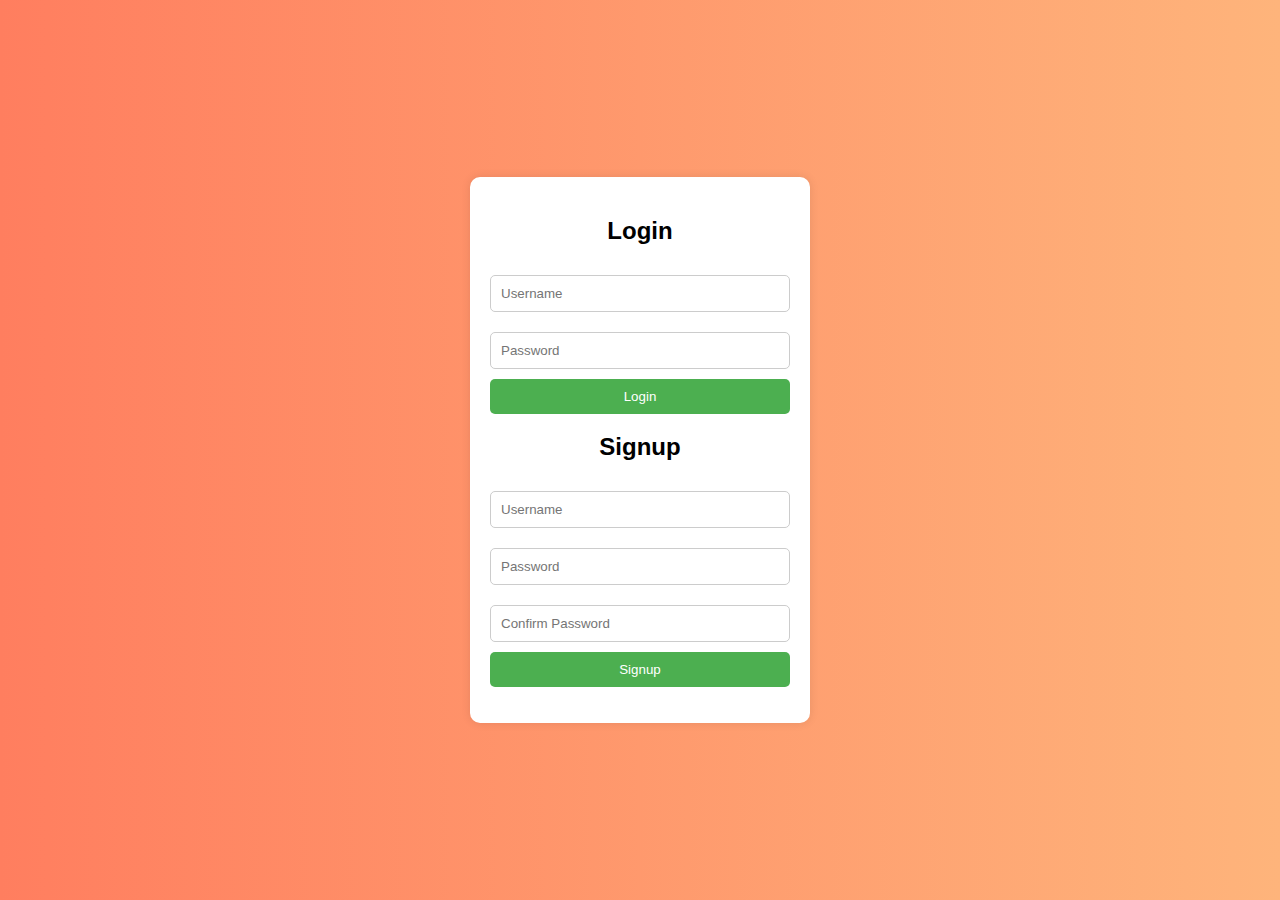
<file: Index.html>
<!DOCTYPE html>
<html lang="en">
<head>
    <meta charset="UTF-8">
    <meta name="viewport" content="width=device-width, initial-scale=1.0">
    <title>Login and Signup Page</title>
    <style>
        body {
            margin: 0;
            padding: 0;
            font-family: 'Arial', sans-serif;
            background: linear-gradient(to right, #ff7e5f, #feb47b);
            display: flex;
            align-items: center;
            justify-content: center;
            height: 100vh;
        }

        .container {
            background: #fff;
            padding: 20px;
            border-radius: 10px;
            box-shadow: 0 0 10px rgba(0, 0, 0, 0.1);
            width: 300px;
            text-align: center;
        }

        input {
            width: 100%;
            padding: 10px;
            margin: 10px 0;
            box-sizing: border-box;
            border: 1px solid #ccc;
            border-radius: 5px;
        }

        button {
            background: #4caf50;
            color: #fff;
            padding: 10px;
            border: none;
            border-radius: 5px;
            cursor: pointer;
            width: 100%;
        }

        button:hover {
            background: #45a049;
        }

        .error {
            color: #ff0000;
            margin-bottom: 10px;
        }
    </style>
</head>
<body>
    <div class="container">
        <h2>Login</h2>
        <form id="loginForm">
            <input type="text" placeholder="Username" required>
            <input type="password" placeholder="Password" required>
            <button type="submit">Login</button>
        </form>
        <p class="error" id="loginError"></p>

        <h2>Signup</h2>
        <form id="signupForm">
            <input type="text" placeholder="Username" required>
            <input type="password" placeholder="Password" required>
            <input type="password" placeholder="Confirm Password" required>
            <button type="submit">Signup</button>
        </form>
        <p class="error" id="signupError"></p>
    </div>

    <script>
        document.getElementById('loginForm').addEventListener('submit', function (event) {
            event.preventDefault();
            // Implement login form validation and logic here
            document.getElementById('loginError').innerText = "Invalid username or password.";
        });

        document.getElementById('signupForm').addEventListener('submit', function (event) {
            event.preventDefault();
            // Implement signup form validation and logic here
            document.getElementById('signupError').innerText = "Passwords do not match.";
        });
    </script>
</body>
</html>
</file>
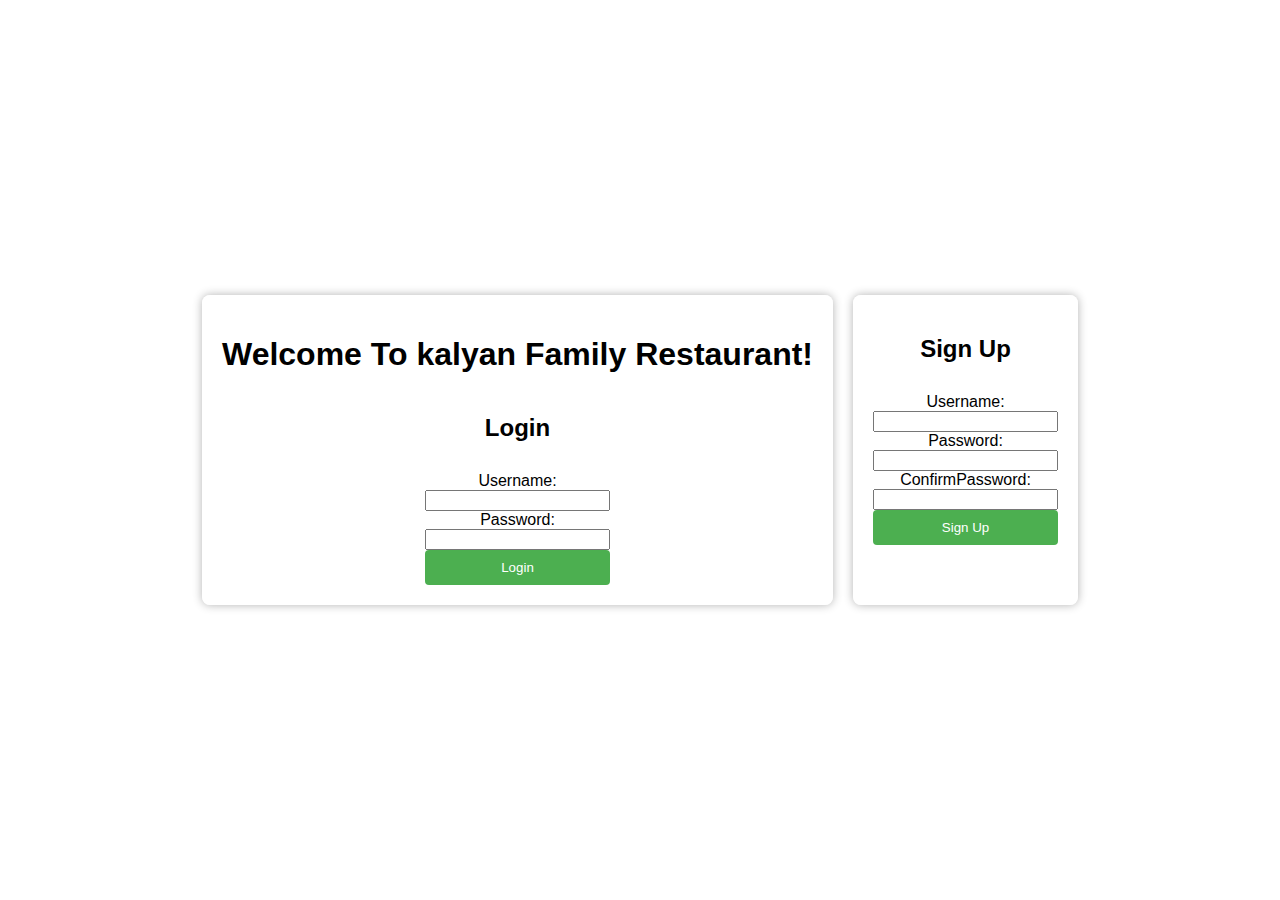
<file: restaurant.html>
<!DOCTYPE html>
<html lang="en">
<head>
  <meta charset="UTF-8">
  <meta name="viewport" content="width=device-width, initial-scale=1.0">
  <link rel="stylesheet" href="rest.css">
  <title>Restaurant Login and Signup</title>
  <style>
    body {
      margin: 0;
      padding: 0;
      background: url('https://images.unsplash.com/photo-1552566626-52f8b828add9?q=80&w=1000&auto=format&fit=crop&ixlib=rb-4.0.3&ixid=M3wxMjA3fDB8MHxzZWFyY2h8N3x8aG90ZWwlMjByZXN0YXVyYW50fGVufDB8fDB8fHww') no-repeat center center fixed;
      background-size: cover;
      font-family: 'Arial', sans-serif;
      
    }
  </style>
</head>
<body>
  
  
  
  <div class="container">
    
    <div class="form-container">
      <h1>Welcome To kalyan Family Restaurant!</h1>
      <form id="loginForm">
        <h2>Login</h2>
        <label for="username">Username:</label>
        <input type="text" id="username" required>
        <label for="password">Password:</label>
        <input type="password" id="password" required>
        <button type="button" onclick="login()">Login</button>
      </form>
    </div>

    <div class="form-container">
      <form id="signupForm">
        <h2>Sign Up</h2>
        <label for="newUsername">Username:</label>
        <input type="text" id="newUsername" required>
        <label for="newPassword">Password:</label>
        <input type="password" id="newPassword" required>
        <label for="cconfirmPassword">ConfirmPassword:</label>
        <input type="confirmpassword" id="cconfirmPassword" required>
        <button type="button" onclick="signup()">Sign Up</button>
      </form>
    </div>
  </div>

  <script src="rest.js"></script>
</body>
</html>
</file>
<file: rest.css>
body {
    font-family: 'Arial', sans-serif;
    margin: 0;
    display: flex;
    align-items: center;
    justify-content: center;
    height: 100vh;
   
  }
  
  .container {
    display: flex;
  }
  
  .form-container {
    background-color: rgba(255, 255, 255, 0.8);
    border-radius: 8px;
    box-shadow: 0 0 10px rgba(0, 0, 0, 0.3);
    margin: 0 10px;
    padding: 20px;
    text-align: center;
    
  }
  
  form {
    display:inline-flex;
    flex-direction: column;
  }
  
  h2 {
    margin-bottom: 30px;
    text-align: center;
  }
  
  button {
    background-color: #4CAF50;
    color: white;
    border: none;
    padding: 10px;
    border-radius: 4px;
    cursor: pointer;
  }
  
  button:hover {
    background-color: #45a049;
  }
</file>
